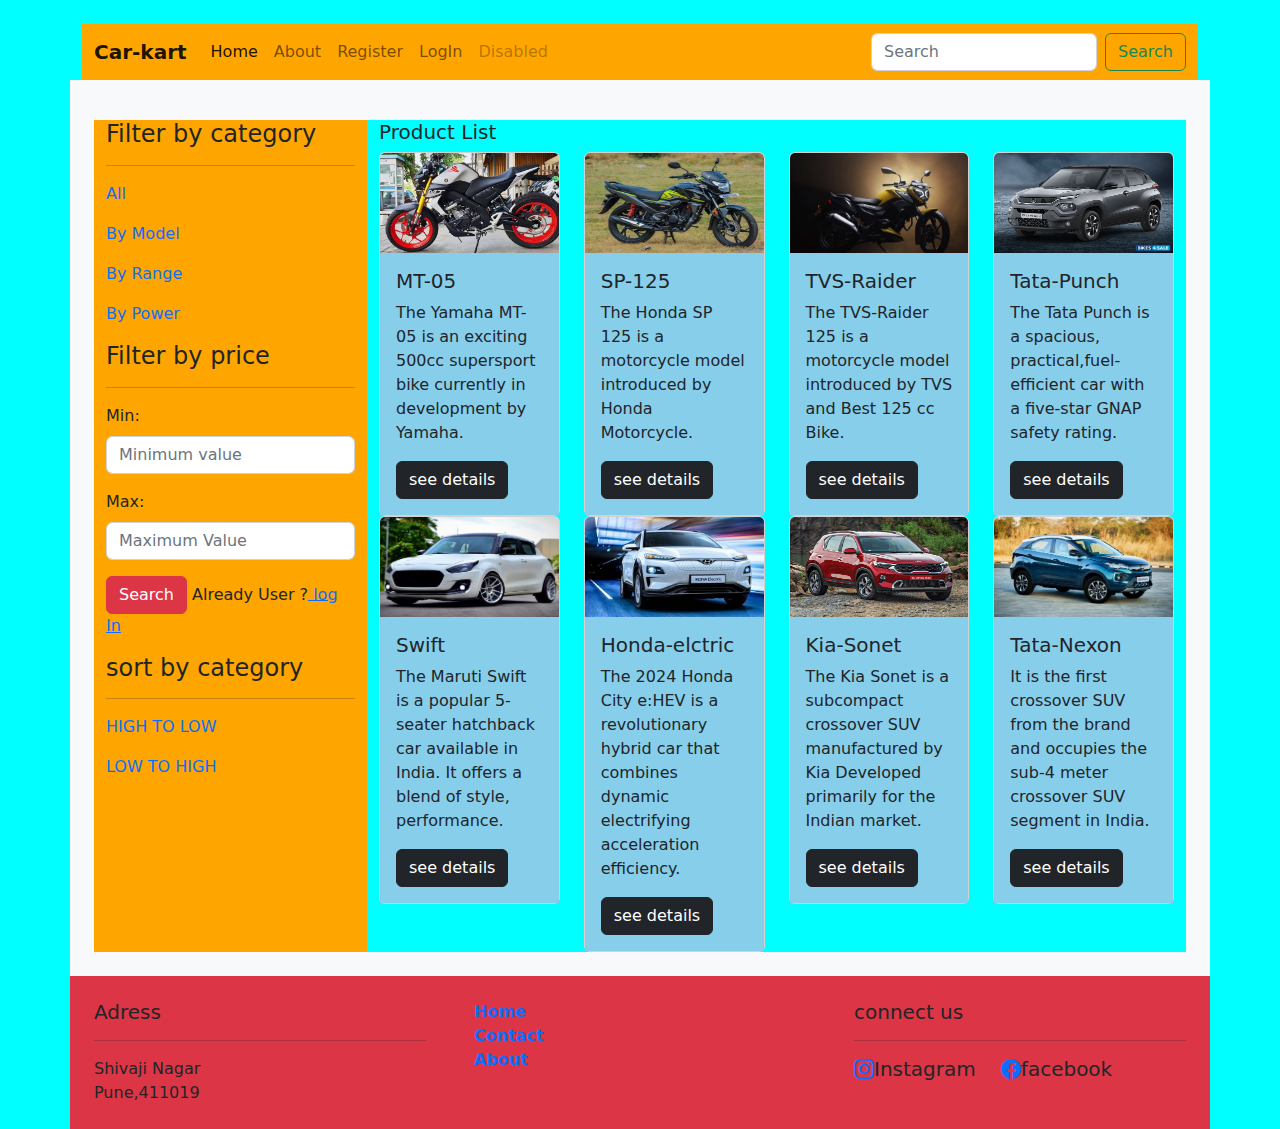
<file: Car-mart/index.html>
<!DOCTYPE html>
<html lang="en">
<head>
    <meta charset="UTF-8">
    <meta name="viewport" content="width=device-width, initial-scale=1.0">
    <title>products</title>
    <link rel="stylesheet" href="static/css/bootstrap.min.css">
    <link rel="stylesheet" href="static/css/style.css">
    <link rel="stylesheet" href="https://cdn.jsdelivr.net/npm/bootstrap-icons@1.11.3/font/bootstrap-icons.min.css">
</head>
<body>
    <h1></h1>
    <script src="static/js/bootstrap.min.js"></script>
    <script src="static/js/poppper.js"></script>
    <div class="container"  style="background-color: aqua;">
       <div class="row">
            <div class="col-md-12 mt-3">
                <nav class="navbar navbar-expand-lg  " style="background-color: orange;">
                    <div class="container-fluid" >
                      <a class="navbar-brand" href="index.html"><strong>Car-kart</strong></a>
                      <div class="collapse navbar-collapse" id="navbarSupportedContent" >
                        <ul class="navbar-nav me-auto mb-2 mb-lg-0">
                          <li class="nav-item">
                            <a class="nav-link active" aria-current="page" href="index.html">Home</a>
                          </li>
                          <li class="nav-item">
                            <a class="nav-link" href="about.html">About</a>
                          </li>
                          <li class="nav-item">
                            <a class="nav-link" href="Register.html">Register</a>
                          </li>
                          <li class="nav-item">
                            <a class="nav-link" href="login.html">LogIn</a>
                          </li>
                          <li class="nav-item">
                            <a class="nav-link disabled" aria-disabled="true">Disabled</a>
                          </li>
                          
                        </ul>
                        <form class="d-flex" role="search">
                          <input class="form-control me-2" type="search" placeholder="Search" aria-label="Search">
                          <button class="btn btn-outline-success" type="submit"> Search </button>
                        </form>
                      </div>
                    </div>
                  </nav>
            </div>
        </div>
        <div class="row bg-light p-4 " >
            <div class="col-md-3 mt-3  " style="background-color: orange;">
                <h4>Filter by category</h4>
                <hr>
                <p><a href="#" class="anchor">All</a></p>
                <p><a href="#" class="anchor">By Model</a></p>
                <p><a href="#" class="anchor">By Range</a></p>
                <p><a href="#" class="anchor">By Power</a></p>
                <h4>Filter by price</h4>
                <hr>
                <form method="post" action=" ">
                    <div class="mb-3">
                        <label for="Input1" class="form-label">Min:</label>
                        <input type="number" class="form-control" id="Input1" name="uname" placeholder="Minimum value">
                    </div>
                    <div class="mb-3">
                        <label for="Input1" class="form-label"> Max: </label>
                        <input type="number" class="form-control" id="Input1" name="uname" placeholder="Maximum Value">
                    </div>
                    <div class="mb-3">
                        <input type="submit" class="btn btn-danger" value="Search">
                        Already User ?<a href="Login.html"> log In</a>
                    </div>
                </form>
                <h4> sort by category </h4>
                <hr>
                <p> <a href="#" class="anchor"> HIGH TO LOW </a> </p>
                <p> <a href="#" class="anchor"> LOW TO HIGH </a> </p>
            </div><!-- end of side bar-->

            <div class="col-md-9 mt-3" style="background-color: aqua;">
              <div  class="row">
                <h5> Product List </h5>
                <div class="col-md-3"  >
                      <div class="card" style="width: 100%;" >
                        <img src="static/images/MT-05.jpg" class="card-img-top" alt="" height="100px" width="100px">
                        <div class="card-body" style="background-color: skyblue;">
                          <h5 class="card-title">MT-05</h5>
                          <p class="card-text"> The Yamaha MT-05 is an exciting 500cc supersport bike currently in development by Yamaha. </p>
                          <a href="#" class="btn btn-dark">see details</a>
                        </div>
                      </div>
                    </div>
          
                    <div class="col-md-3" >
                      <div class="card" style="width: 100%;">
                        <img src="static/images/SP_125.jpeg" class="card-img-top" alt="..." height="100px" width="100px">
                        <div class="card-body" style="background-color: skyblue;">
                          <h5 class="card-title"> SP-125 </h5>
                          <p class="card-text"> The Honda SP 125 is a motorcycle model introduced by Honda Motorcycle. </p>
                          <a href="#" class="btn btn-dark">see details</a>
                        </div>
                      </div>
                    </div>
          
                    <div class="col-md-3">
                      <div class="card" style="width: 100%;">
                        <img src="static/images/tvs-raider-125-fiery-yellow.jpg" class="card-img-top" alt="..." height="100px" width="100px">
                        <div class="card-body" style="background-color: skyblue;">
                          <h5 class="card-title">TVS-Raider </h5>
                          <p class="card-text">  The TVS-Raider 125 is a motorcycle model introduced by TVS and Best 125 cc Bike.</p>
                          <a href="#" class="btn btn-dark">see details</a>
                        </div>
                      </div>
                    </div>
          
                    <div class="col-md-3">
                      <div class="card" style="width: 100%;">
                        <img src="static/images/tata-punch-creative-1-2l-petrol-amt-640.jpg" class="card-img-top" alt="..." height="100px" width="100px">
                        <div class="card-body" style="background-color: skyblue;">
                          <h5 class="card-title"> Tata-Punch </h5>
                          <p class="card-text"> The Tata Punch is a spacious, practical,fuel-efficient car with a five-star GNAP safety rating.</p>
                          <a href="#" class="btn btn-dark">see details</a>
                        </div>
                      </div>
                    </div>
          
                    <div class="col-md-3">
                      <div class="card" style="width: 100%;">
                        <img src="static/images/Modified-Maruti-Swift-front-angle.jpg" class="card-img-top" alt="..." height="100px" width="100px">
                        <div class="card-body" style="background-color: skyblue;">
                          <h5 class="card-title"> Swift </h5>
                          <p class="card-text"> The Maruti Swift is a popular 5-seater hatchback car available in India. It offers a blend of style, performance. </p>
                          <a href="#" class="btn btn-dark">see details</a>
                        </div>
                      </div>
                    </div>
          
                    <div class="col-md-3">
                      <div class="card" style="width: 100%;">
                        <img src="static/images/Honda_electric.jpeg" class="card-img-top" alt="..." height="100px" width="100px">
                        <div class="card-body" style="background-color: skyblue;">
                          <h5 class="card-title"> Honda-elctric </h5>
                          <p class="card-text"> The 2024 Honda City e:HEV is a revolutionary hybrid car that combines dynamic electrifying acceleration efficiency. </p>
                          <a href="#" class="btn btn-dark">see details</a>
                        </div>
                      </div>
                    </div>
          
                    <div class="col-md-3">
                      <div class="card" style="width: 100%;">
                        <img src="static/images/Kia-Sonet-turbo-diesel-launch.jpg" class="card-img-top" alt="..." height="100px" width="100px">
                        <div class="card-body" style="background-color: skyblue;">
                          <h5 class="card-title"> Kia-Sonet</h5>
                          <p class="card-text"> The Kia Sonet is a subcompact crossover SUV manufactured by Kia Developed primarily for the Indian market.</p>
                          <a href="#" class="btn btn-dark">see details</a>
                        </div>
                      </div>
                    </div>
          
                    <div class="col-md-3">
                      <div class="card" style="width: 100%;">
                        <img src="static/images/nwxon_ev.jpeg" class="card-img-top" alt="..." height="100px" width="100px">
                        <div class="card-body" style="background-color: skyblue;">
                          <h5 class="card-title"> Tata-Nexon</h5>
                          <p class="card-text"> It is the first crossover SUV from the brand and occupies the sub-4 meter crossover SUV segment in India. </p>
                          <a href="#" class="btn btn-dark">see details</a>
                        </div>
                      </div>
                    </div>
                  </div>
                </div>
                 </div>
              
        <div class="row">
            <div class="col-md-4 bg-danger p-4">
              <h5>Adress</h5>
              <hr>
                Shivaji Nagar <br>
                Pune,411019
            </div>
            <div class="col-md-4 bg-danger p-4">
                <a href="index.html" class="anchor"> <strong> Home </strong> </a> <br>
                <a href="contact.html" class="anchor"> <strong> Contact </strong> </a> <br>
                <a href="about.html" class="anchor"> <strong> About </strong> </a> <br>
            </div>
            <div class="col-md-4 bg-danger p-4">
                <h5>connect us</h5>
                <hr>
                <h5 class="socail"> <a href="https://www.instagram.com" target="_self"><i class="bi bi-instagram"></i></a>Instagram</h5>
                <h5 class="socail"> <a href="https://www.facebook.com" target="_self"><i class="bi bi-facebook"></i></a>facebook</h5>
            </div>
        </div>
      </div>
    </div>
</body>
</html>
</file>
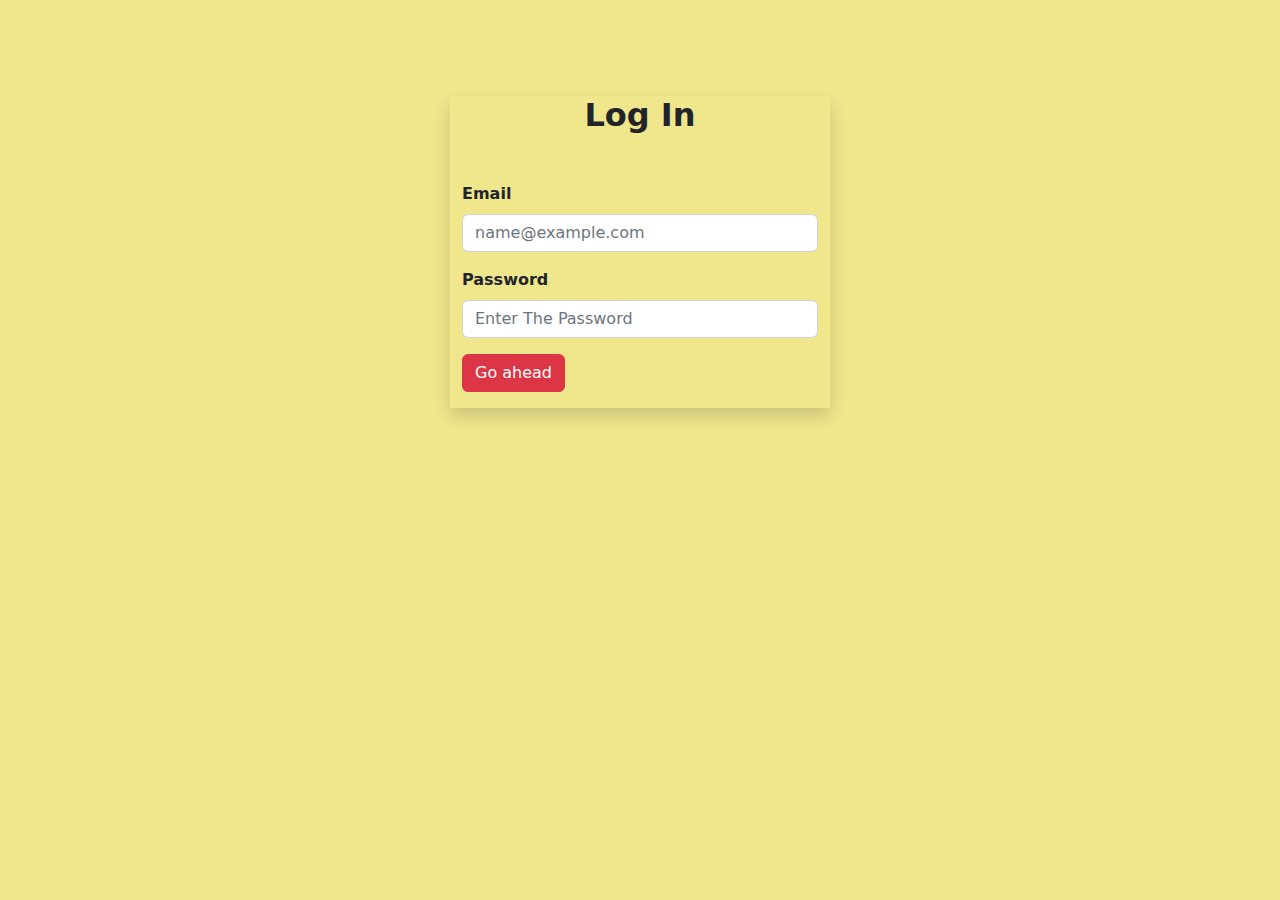
<file: Car-mart/login.html>
<!DOCTYPE html>
<html lang="en">
<head>
    <meta charset="UTF-8">
    <meta name="viewport" content="width=device-width, initial-scale=1.0">
    <link rel="stylesheet" href="static/css/bootstrap.min.css">

    <script src="static/js/bootstrap.min.js"></script>
    <script src="static/js/poppper.js"></script>
    <style>
        body{
            background-color: khaki;
        }
    </style>
    </head>
<body>
    <div class="container">
       <div class="row mt-5" >
            <div class="col-md-4 mt-5  mx-auto shadow">
                <h2 class="mb-5 text-center"><strong>Log In</strong></h2>  
                <form method="post" action=" ">
                    <div class="mb-3">
                      <label for="Four" class="form-label"><strong>Email</strong></label>
                      <input type="email" class="form-control" id="Four" name="uname" placeholder="name@example.com">
                    </div>
                    <div class="mb-3">
                      <label for="Five" class="form-label"><strong>Password</strong></label>
                      <input type="password" class="form-control" id="Five" name="uname" placeholder="Enter The Password">
                    </div> <div class="mb-3">
                      <button type="button" class="btn btn-danger">Go ahead</button>
                  </div>
                  </form>
            </div> 
        </div>
    </div>
</body>
</html>
</file>
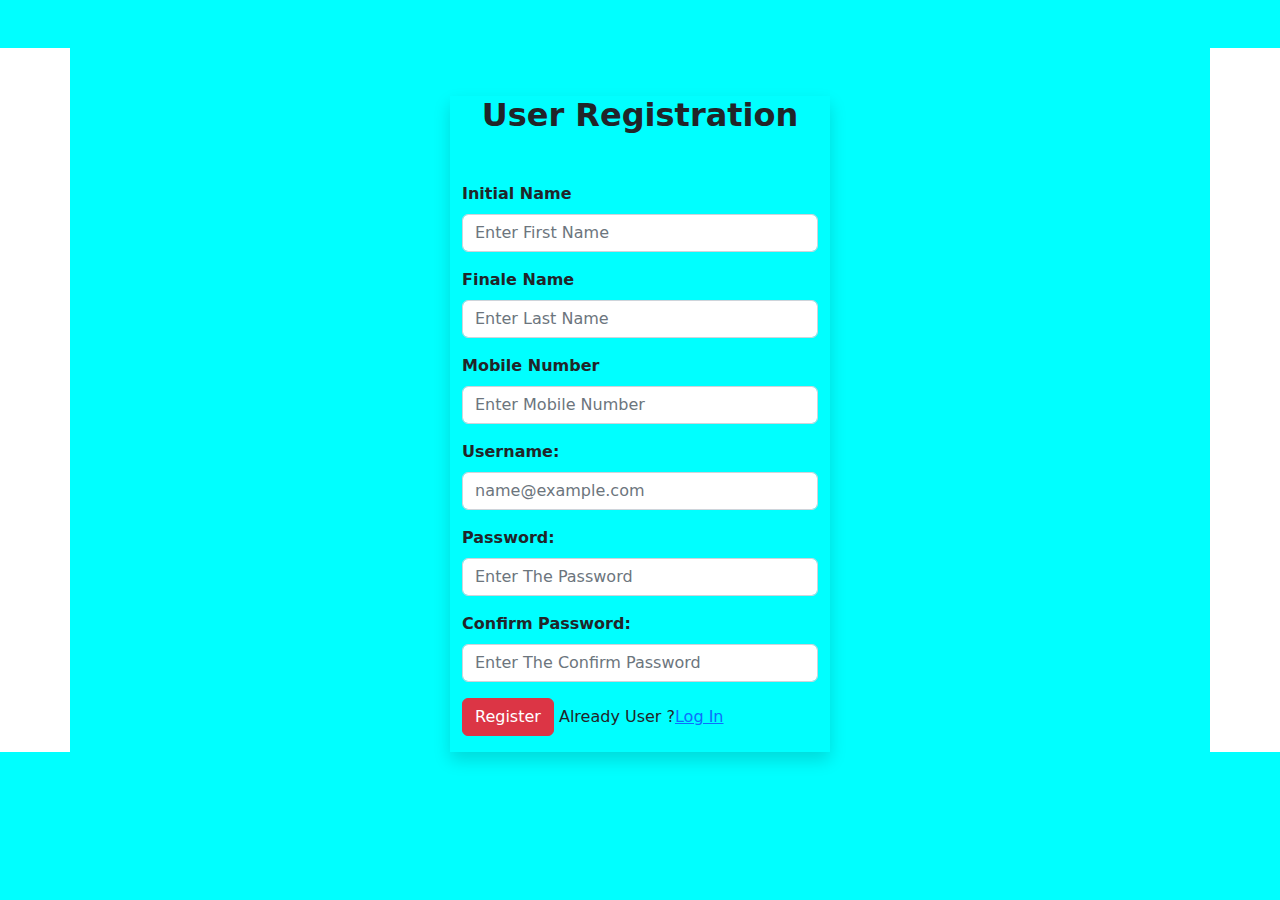
<file: Car-mart/Register.html>
<!DOCTYPE html>
<html lang="en">
<head>
    <meta charset="UTF-8">
    <meta name="viewport" content="width=device-width, initial-scale=1.0">
    <title>Register</title>
    <link rel="stylesheet" href="static/css/bootstrap.min.css">
    <script src="static/js/bootstrap.min.js"></script>
    <script src="static/js/poppper.js"></script>
    <style>
        *{
            background-color: aqua;
        }
    </style>
    </head>
    <body>
    <div class="container">
       <div class="row mt-5" >
            <div class="col-md-4 mt-5  mx-auto shadow">
                <h2 class="mb-5 text-center"><strong>User Registration</strong></h2>  
                <form method="post" action=" ">
                    <div class="mb-3">
                        <label for="One" class="form-label"><strong>Initial Name</strong></label>
                        <input type="text" class="form-control" id="One" name="uname" placeholder="Enter First Name">
                      </div>
                      <div class="mb-3">
                        <label for="Two" class="form-label"><strong>Finale Name</strong></label>
                        <input type="text" class="form-control" id="Two" name="uname" placeholder="Enter Last Name">
                      </div>
                      <div class="mb-3">
                        <label for="Three" class="form-label"><strong>Mobile Number</strong></label>
                        <input type="number" class="form-control" id="Three" name="uname" placeholder="Enter Mobile Number">
                      </div>
                    <div class="mb-3">
                        <label for="Input1" class="form-label"><strong>Username:</strong></label>
                        <input type="email" class="form-control" id="Input1" name="uname" placeholder="name@example.com">
                    </div>
                    <div class="mb-3">
                        <label for="Input2" class="form-label"><strong>Password:</strong></label>
                        <input type="password" class="form-control" id="Input2" name="upass" placeholder="Enter The Password">
                    </div>
                    <div class="mb-3">
                        <label for="Input3" class="form-label"><strong>Confirm Password:</strong></label>
                        <input type="password" class="form-control" id="Input3" name="uconpass" placeholder="Enter The Confirm Password">
                    </div>
                    <div class="mb-3">
                        <input type="submit" class="btn btn-danger" value="Register">
                        Already User ?<a href="Login.html">Log In</a>
                    </div>
                </form>
            </div> 
        </div>
    </div>
</body>
</html>
</file>
<file: Car-mart/static/css/style.css>
.anchor{
    text-decoration: none;
}

.socail{
  display: inline-block ;
  margin-right:  20px ;
}

body {
  background-color: aqua;

}
.One{
  background-color: burlywood;
}
</file>
